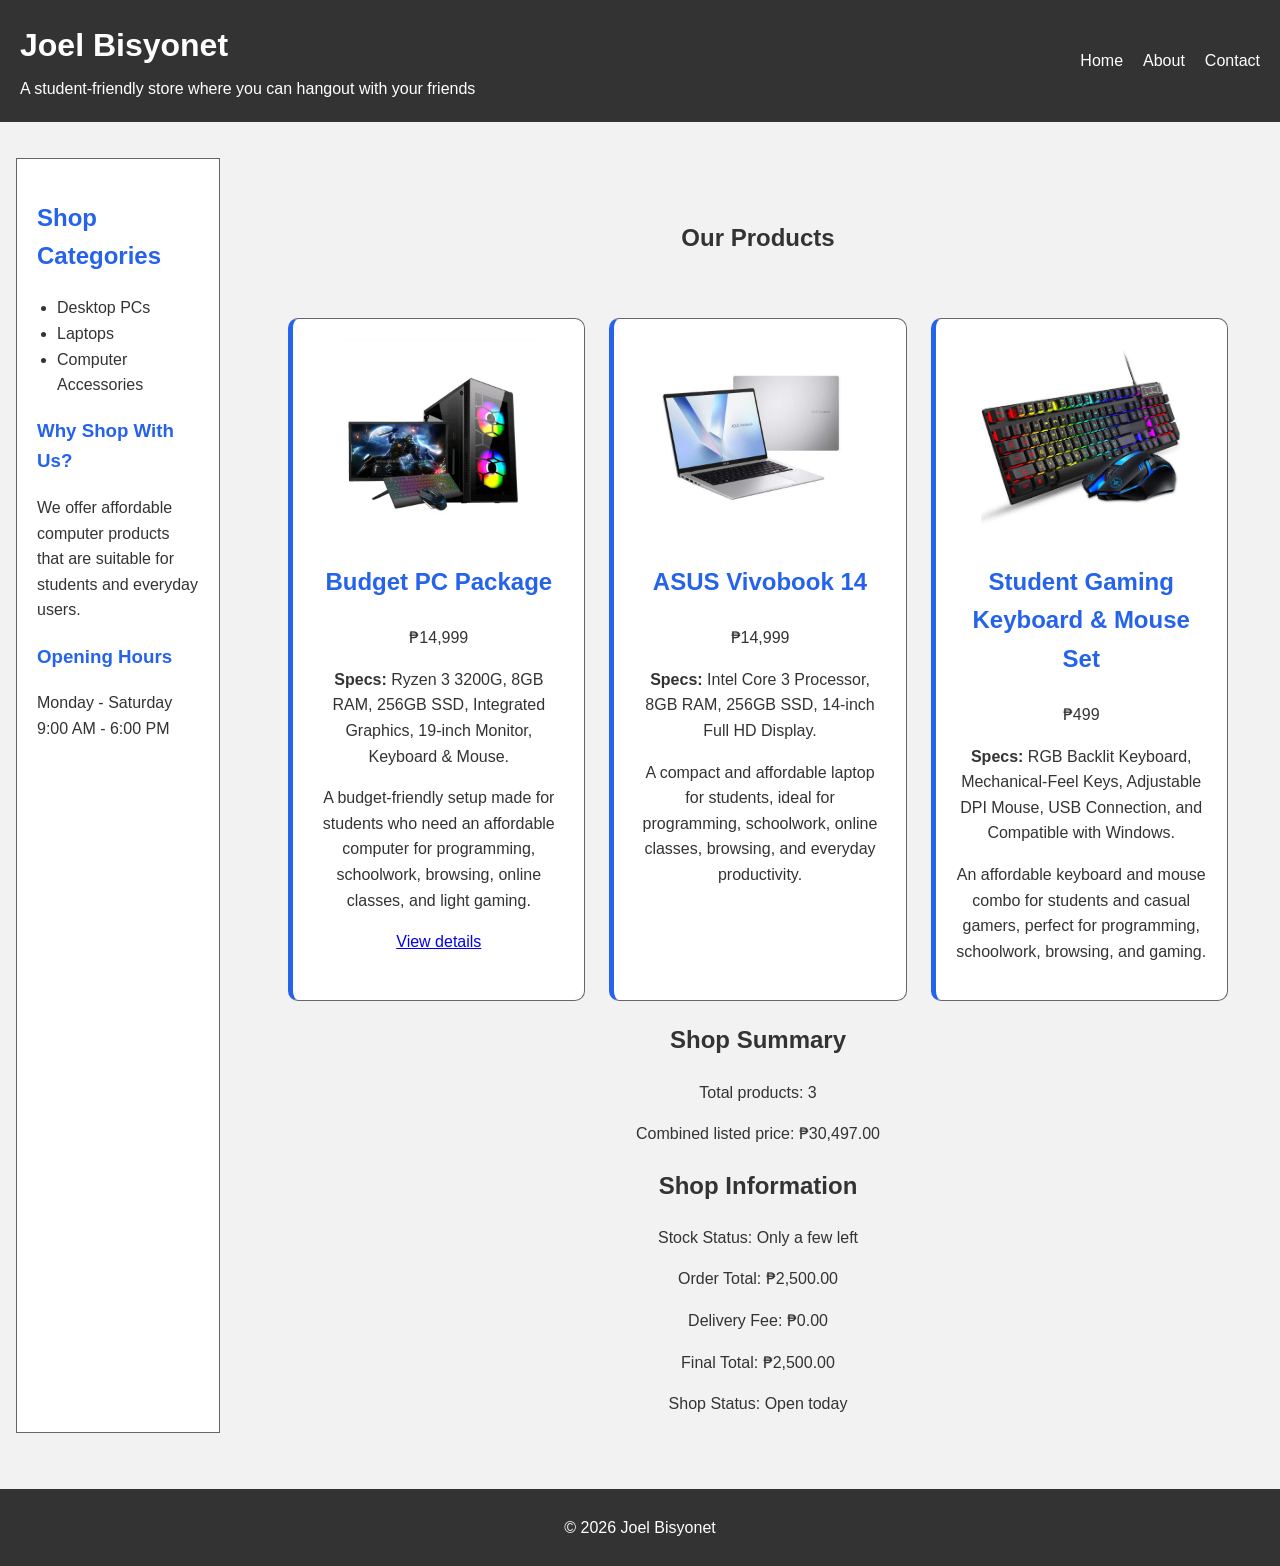
<file: index.html>
<!doctype html>
<html>
  <head>
    <meta name="viewport" content="width=device-width, initial-scale=1.0">
    <title>Joel Bisyonet</title>
    <link rel="stylesheet" href="style.css" />
  </head>

  <body>
    <div class="page">

      <header class="site-header">
        <div class="header-info">
          <h1 id="shop-name">Joel Bisyonet</h1>
          <p>A student-friendly store where you can hangout with your friends</p>
        </div>

        <nav>
          <ul>
            <li><a href="index.html">Home</a></li>
            <li><a href="about.html">About</a></li>
            <li><a href="contact.html">Contact</a></li>
          </ul>
        </nav>
      </header>

      <aside>
        <h2>Shop Categories</h2>

        <ul>
          <li>Desktop PCs</li>
          <li>Laptops</li>
          <li>Computer Accessories</li>
        </ul>

        <h3>Why Shop With Us?</h3>
        <p>
          We offer affordable computer products that are suitable for students
          and everyday users.
        </p>

        <h3>Opening Hours</h3>
        <p>
          Monday - Saturday<br>
          9:00 AM - 6:00 PM
        </p>
      </aside>

      <main>
        <section class="hero">
          <h2>Our Products</h2>
        </section>

        <section class="product-grid">

          <article class="product-card" data-price="14999">
            <img src="pc.jpeg" alt="Budget PC Package">

            <h3>Budget PC Package</h3>
            <p>₱14,999</p>

            <p>
              <strong>Specs:</strong> Ryzen 3 3200G, 8GB RAM, 256GB SSD,
              Integrated Graphics, 19-inch Monitor, Keyboard & Mouse.
            </p>

            <p>
              A budget-friendly setup made for students who need an affordable
              computer for programming, schoolwork, browsing, online classes,
              and light gaming.
            </p>

            <a href="product/budget-pc.html">View details</a>
          </article>

          <article class="product-card" data-price="14999">
            <img src="vivobook.jpg" alt="ASUS Vivobook 14">

            <h3>ASUS Vivobook 14</h3>
            <p>₱14,999</p>

            <p>
              <strong>Specs:</strong> Intel Core 3 Processor, 8GB RAM, 256GB SSD,
              14-inch Full HD Display.
            </p>

            <p>
              A compact and affordable laptop for students, ideal for programming,
              schoolwork, online classes, browsing, and everyday productivity.
            </p>
          </article>

          <article class="product-card" data-price="499">
            <img src="kbm.jpg" alt="Keyboard and Mouse Set">

            <h3>Student Gaming Keyboard & Mouse Set</h3>
            <p>₱499</p>

            <p>
              <strong>Specs:</strong> RGB Backlit Keyboard, Mechanical-Feel Keys,
              Adjustable DPI Mouse, USB Connection, and Compatible with Windows.
            </p>

            <p>
              An affordable keyboard and mouse combo for students and casual gamers,
              perfect for programming, schoolwork, browsing, and gaming.
            </p>
          </article>

        </section>

        <section class="shop-summary">
          <h2>Shop Summary</h2>
          <p>Total products: <span id="product-count">0</span></p>
          <p>Combined listed price: <span id="product-total">₱0.00</span></p>
        </section>

        <!-- Activity 8.2: Shop Decisions -->
        <section class="shop-summary">
          <h2>Shop Information</h2>

          <p>
            Stock Status:
            <span id="stock-status">Checking stock...</span>
          </p>

          <p>
            Order Total:
            <span id="order-total">₱0.00</span>
          </p>

          <p>
            Delivery Fee:
            <span id="delivery-fee">₱0.00</span>
          </p>

          <p>
            Final Total:
            <span id="final-total">₱0.00</span>
          </p>

          <p>
            Shop Status:
            <span id="shop-status">Checking status...</span>
          </p>
        </section>

      </main>

      <footer>
        <p id="copyright">&copy; 2026 Joel Bisyonet</p>
      </footer>

    </div>

    <script src="script.js"></script>
  </body>
</html>
</file>
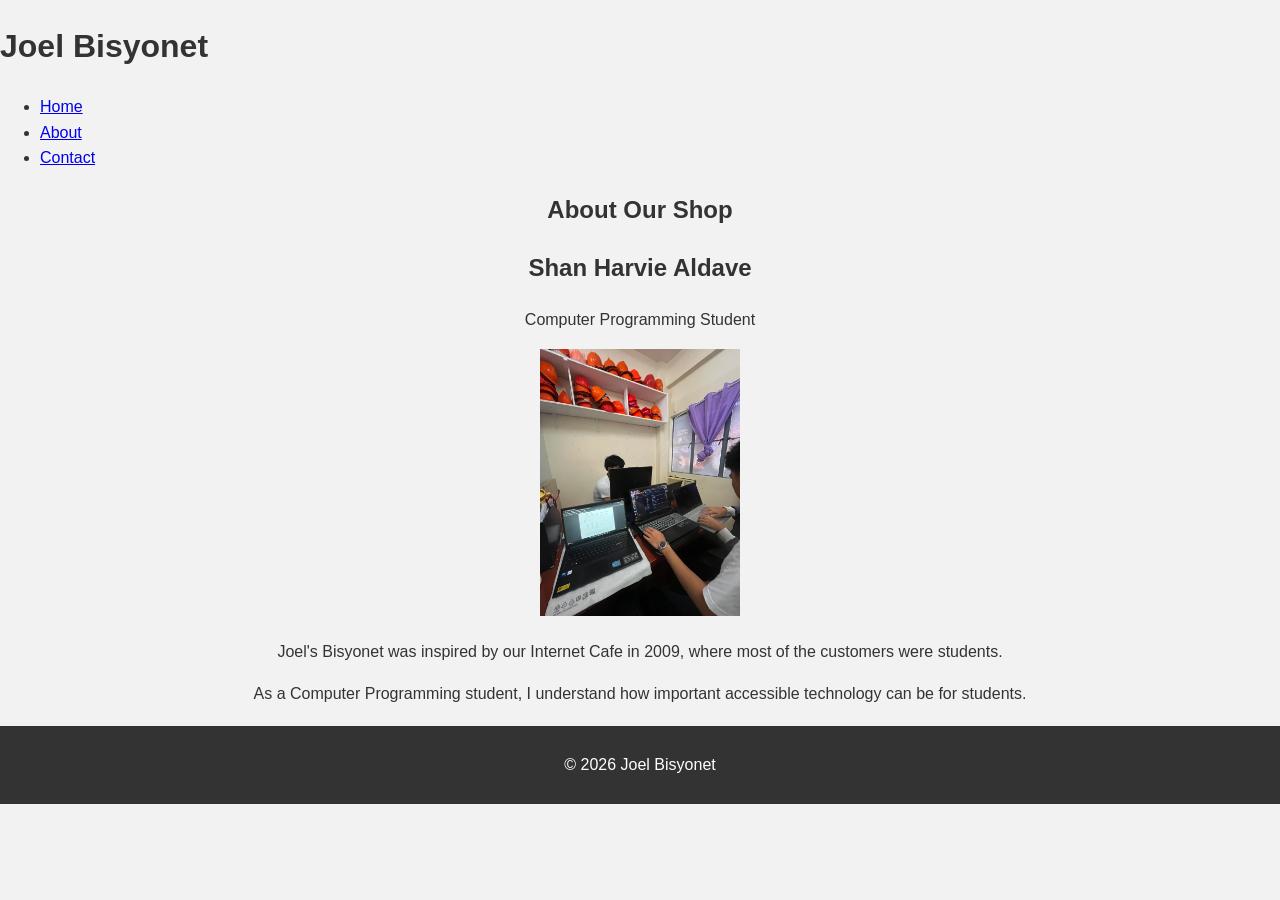
<file: about.html>
<!DOCTYPE html>
<html>
<head>
  <title>About - Joel Bisyonet</title>
  <link rel="stylesheet" href="style.css">
</head>

<body>

<header>
  <h1>Joel Bisyonet</h1>

  <nav>
    <ul>
      <li><a href="index.html">Home</a></li>
      <li><a href="about.html">About</a></li>
      <li><a href="contact.html">Contact</a></li>
    </ul>
  </nav>
</header>

<main>
  <h2>About Our Shop</h2>

  <section>
    <h2>Shan Harvie Aldave</h2>
    <p>Computer Programming Student</p>

    <img src="comp.jpg" alt="Photo of Bisyonet"
         style="width: 200px; height: auto;">

    <p>
      Joel's Bisyonet was inspired by our Internet Cafe in 2009,
      where most of the customers were students.
    </p>

    <p>
      As a Computer Programming student, I understand how important
      accessible technology can be for students.
    </p>
  </section>
</main>

<footer>
  <p>&copy; 2026 Joel Bisyonet</p>
</footer>

<script src="script.js"></script>
</body>
</html>
</file>
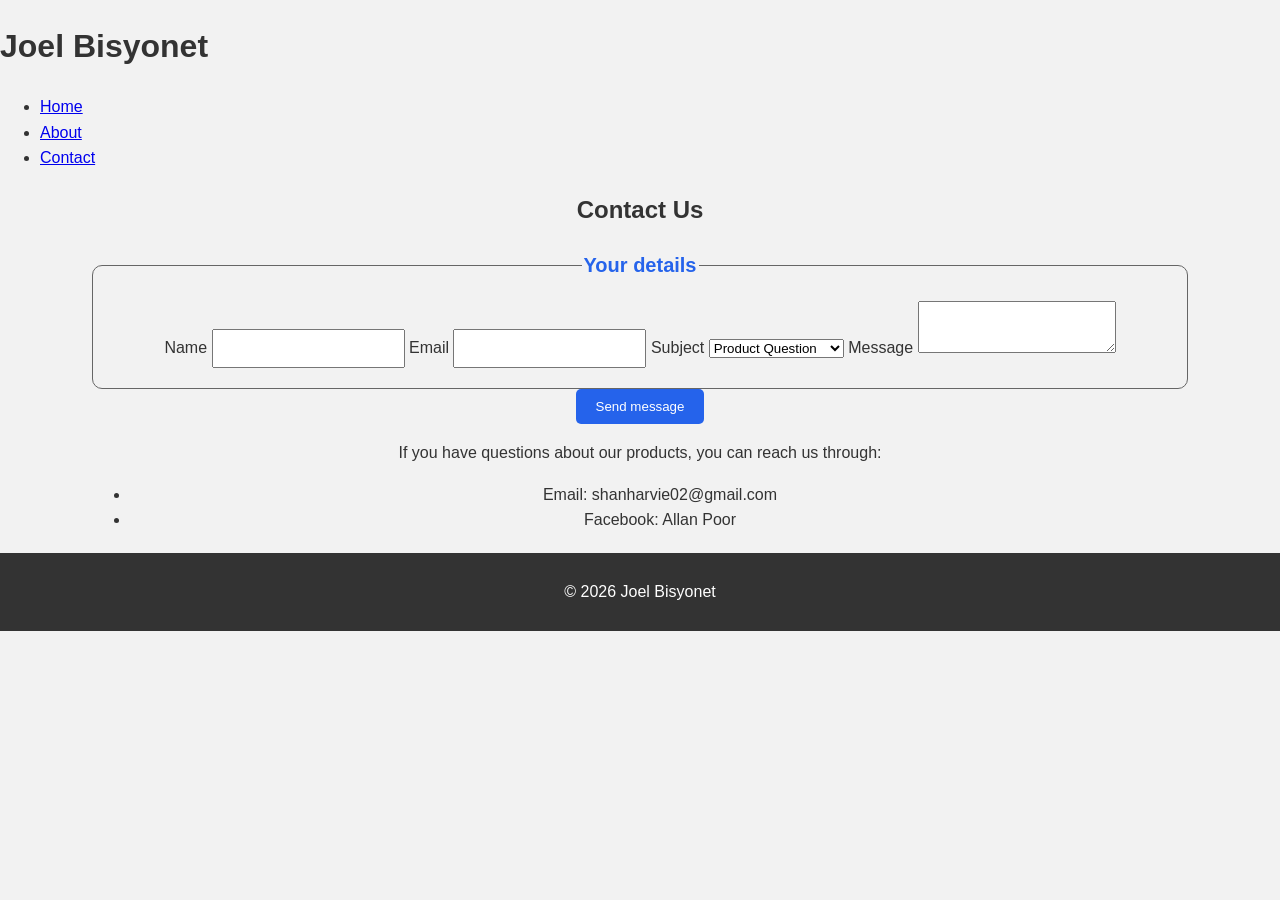
<file: contact.html>
<!doctype html>
<html>
<head>
  <title>Contact - Joel Bisyonet</title>
  <link rel="stylesheet" href="style.css">
</head>

<body>
  <header>
    <h1>Joel Bisyonet</h1>

    <nav>
      <ul>
        <li><a href="index.html">Home</a></li>
        <li><a href="about.html">About</a></li>
        <li><a href="contact.html">Contact</a></li>
      </ul>
    </nav>
  </header>

  <main>
    <h2>Contact Us</h2>

    <form>
      <fieldset>
        <legend>Your details</legend>

        <label for="name">Name</label>
        <input type="text" id="name" name="name" required>

        <label for="email">Email</label>
        <input type="email" id="email" name="email" required>

        <label for="subject">Subject</label>
        <select id="subject" name="subject">
          <option value="product-question">Product Question</option>
          <option value="order-status">Order Status</option>
          <option value="product-availability">Product Availability</option>
          <option value="other">Something Else</option>
        </select>

        <label for="message">Message</label>
        <textarea id="message" name="message" required></textarea>
      </fieldset>

      <button type="submit">Send message</button>
    </form>

    <p>If you have questions about our products, you can reach us through:</p>

    <ul>
      <li>Email: shanharvie02@gmail.com</li>
      <li>Facebook: Allan Poor</li>
    </ul>
  </main>

  <footer>
    <p>&copy; 2026 Joel Bisyonet</p>
  </footer>

  <script src="script.js"></script>
</body>
</html>
</file>
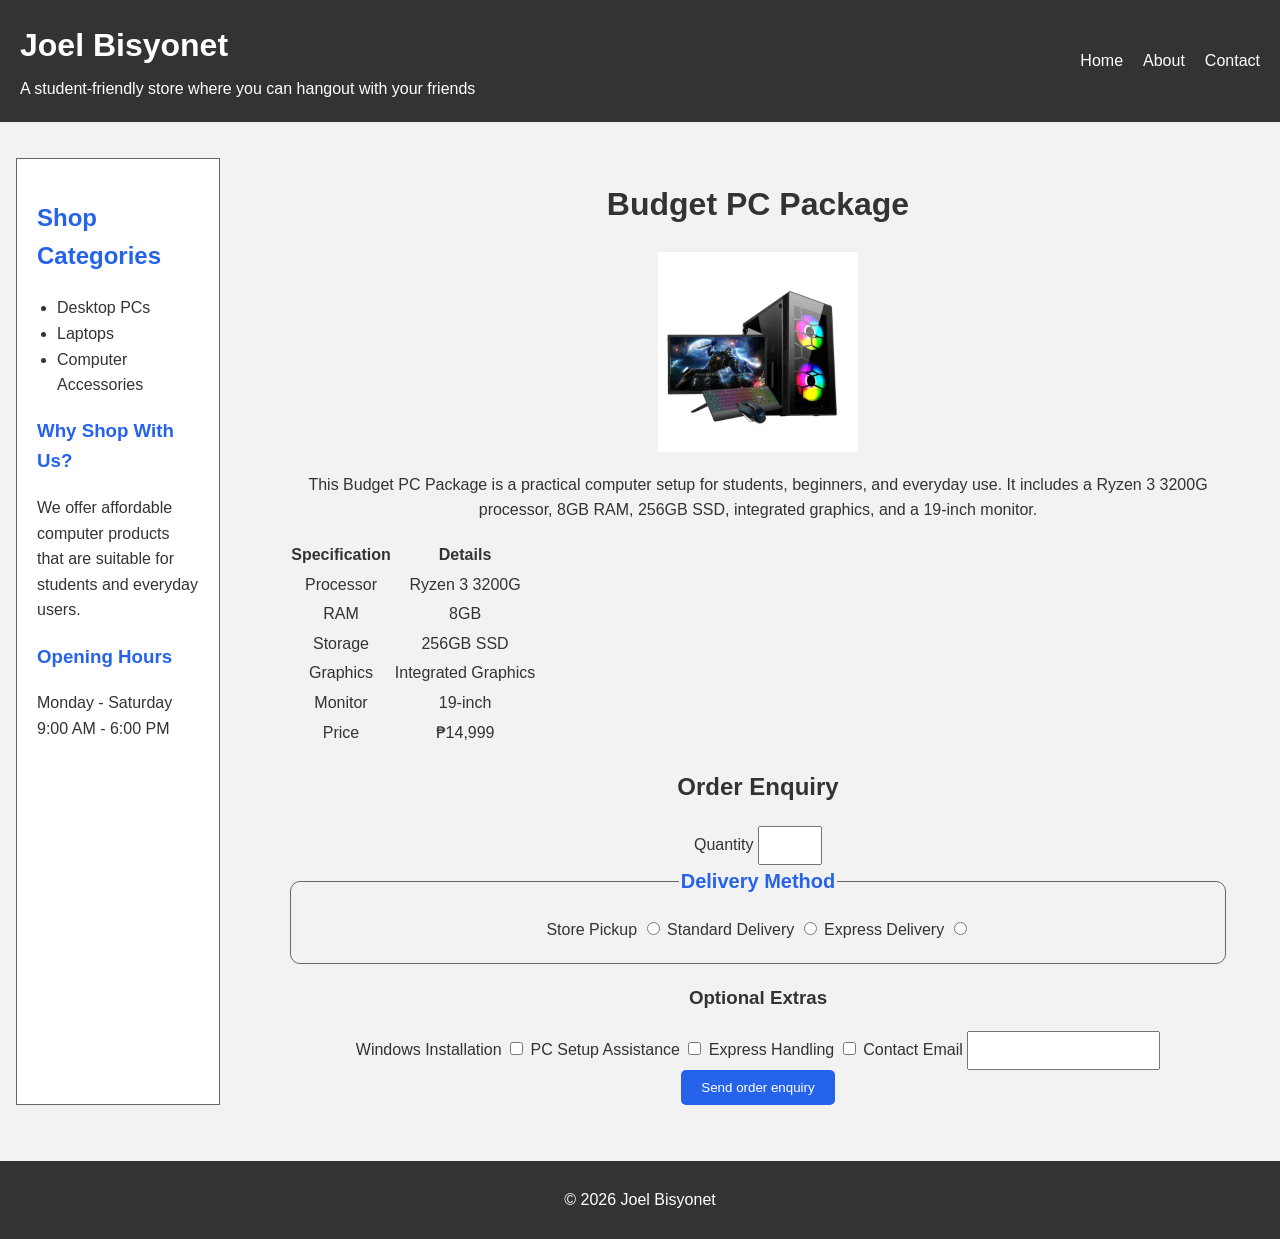
<file: product/budget-pc.html>
<!doctype html>
<html>
  <head>
    <meta name="viewport" content="width=device-width, initial-scale=1.0">
    <title>Budget PC Package</title>
    <link rel="stylesheet" href="../style.css">
  </head>

  <body>
    <div class="page">

      <header class="site-header">
        <div class="header-info">
          <h1>Joel Bisyonet</h1>
          <p>A student-friendly store where you can hangout with your friends</p>
        </div>

        <nav>
          <ul>
            <li><a href="../index.html">Home</a></li>
            <li><a href="../about.html">About</a></li>
            <li><a href="../contact.html">Contact</a></li>
          </ul>
        </nav>
      </header>

      <aside>
        <h2>Shop Categories</h2>

        <ul>
          <li>Desktop PCs</li>
          <li>Laptops</li>
          <li>Computer Accessories</li>
        </ul>

        <h3>Why Shop With Us?</h3>
        <p>
          We offer affordable computer products that are suitable for students
          and everyday users.
        </p>

        <h3>Opening Hours</h3>
        <p>
          Monday - Saturday<br>
          9:00 AM - 6:00 PM
        </p>
      </aside>

      <main>

        <h1>Budget PC Package</h1>

        <img class="product-detail-image" src="../pc.jpeg" alt="Budget PC Package">

        <p>
          This Budget PC Package is a practical computer setup for students,
          beginners, and everyday use. It includes a Ryzen 3 3200G processor,
          8GB RAM, 256GB SSD, integrated graphics, and a 19-inch monitor.
        </p>

        <table>
          <tr>
            <th>Specification</th>
            <th>Details</th>
          </tr>
          <tr>
            <td>Processor</td>
            <td>Ryzen 3 3200G</td>
          </tr>
          <tr>
            <td>RAM</td>
            <td>8GB</td>
          </tr>
          <tr>
            <td>Storage</td>
            <td>256GB SSD</td>
          </tr>
          <tr>
            <td>Graphics</td>
            <td>Integrated Graphics</td>
          </tr>
          <tr>
            <td>Monitor</td>
            <td>19-inch</td>
          </tr>
          <tr>
            <td>Price</td>
            <td>₱14,999</td>
          </tr>
        </table>

        <h2>Order Enquiry</h2>

        <form>

          <label for="quantity">Quantity</label>
          <input
            type="number"
            id="quantity"
            name="quantity"
            min="1"
            max="20"
          >

          <fieldset>
            <legend>Delivery Method</legend>

            <label for="pickup">Store Pickup</label>
            <input
              type="radio"
              id="pickup"
              name="delivery"
              value="pickup"
            >

            <label for="standard">Standard Delivery</label>
            <input
              type="radio"
              id="standard"
              name="delivery"
              value="standard"
            >

            <label for="express">Express Delivery</label>
            <input
              type="radio"
              id="express"
              name="delivery"
              value="express"
            >
          </fieldset>

          <h3>Optional Extras</h3>

          <label for="windows">Windows Installation</label>
          <input
            type="checkbox"
            id="windows"
            name="extras"
            value="windows"
          >

          <label for="setup">PC Setup Assistance</label>
          <input
            type="checkbox"
            id="setup"
            name="extras"
            value="setup"
          >

          <label for="express-handling">Express Handling</label>
          <input
            type="checkbox"
            id="express-handling"
            name="extras"
            value="express-handling"
          >

          <label for="contact-email">Contact Email</label>
          <input
            type="email"
            id="contact-email"
            name="contact-email"
            required
          >

          <button type="submit">Send order enquiry</button>

        </form>

      </main>

      <footer>
        <p>&copy; 2026 Joel Bisyonet</p>
      </footer>

    </div>
  </body>
</html>
</file>
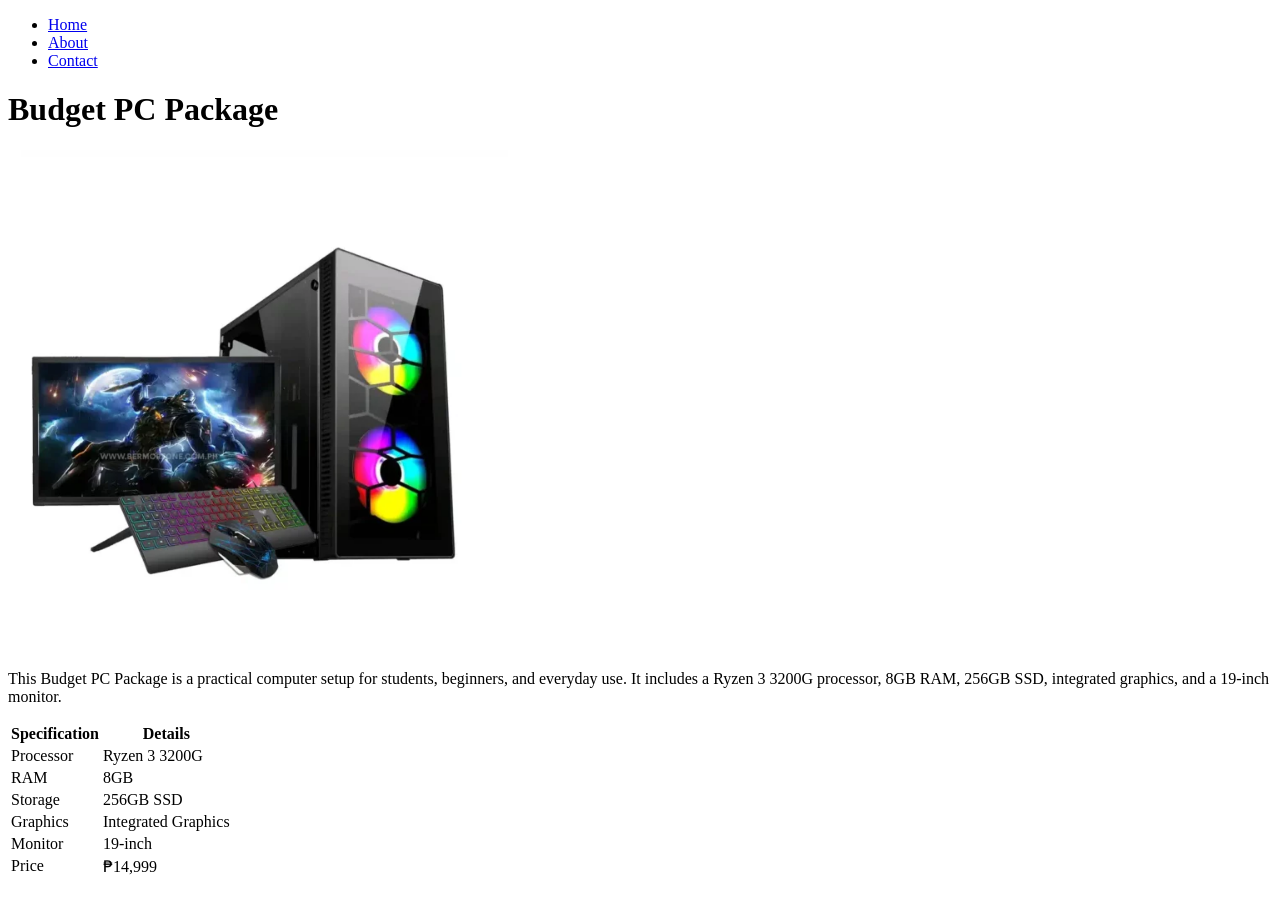
<file: product/pc-details.html>
<!doctype html>
<html>
  <head>
    <title>Budget PC Package</title>
  </head>

  <body>
    <nav>
      <ul>
        <li><a href="../index.html">Home</a></li>
        <li><a href="../about.html">About</a></li>
        <li><a href="../contact.html">Contact</a></li>
      </ul>
    </nav>

    <h1>Budget PC Package</h1>

   <img src="../pc.jpeg" alt="Budget PC Package" width="500">

    <p>
      This Budget PC Package is a practical computer setup for students,
      beginners, and everyday use. It includes a Ryzen 3 3200G processor, 8GB
      RAM, 256GB SSD, integrated graphics, and a 19-inch monitor.
    </p>

    <table>
      <tr>
        <th>Specification</th>
        <th>Details</th>
      </tr>
      <tr>
        <td>Processor</td>
        <td>Ryzen 3 3200G</td>
      </tr>
      <tr>
        <td>RAM</td>
        <td>8GB</td>
      </tr>
      <tr>
        <td>Storage</td>
        <td>256GB SSD</td>
      </tr>
      <tr>
        <td>Graphics</td>
        <td>Integrated Graphics</td>
      </tr>
      <tr>
        <td>Monitor</td>
        <td>19-inch</td>
      </tr>
      <tr>
        <td>Price</td>
        <td>₱14,999</td>
      </tr>
    </table>
  </body>
</html>
</file>
<file: style.css>
/* Variables */

:root {
  --brand-color: #2563eb;
  --dark-ink: #333;
  --muted-grey: #666;
  --light-background: #f2f2f2;
}

/* Base Styles */

* {
  box-sizing: border-box;
}

body {
  font-family: Arial, sans-serif;
  margin: 0;
  background-color: var(--light-background);
  color: var(--dark-ink);
  line-height: 1.6;
}

/* Page Grid - Mobile First */

.page {
  display: grid;
  grid-template-columns: 1fr;
  grid-template-areas:
    "masthead"
    "main"
    "side"
    "foot";
  gap: 16px;
  min-height: 100vh;
}

/* Header */

.site-header {
  grid-area: masthead;
  background-color: var(--dark-ink);
  color: white;
  padding: 20px;
  display: flex;
  flex-direction: column;
  gap: 15px;
  align-items: center;
  text-align: center;
}

.header-info h1 {
  margin: 0;
}

.header-info p {
  margin: 5px 0 0;
}

.site-header nav ul {
  display: flex;
  flex-wrap: wrap;
  justify-content: center;
  gap: 20px;
  list-style: none;
  padding: 0;
  margin: 0;
}

.site-header nav a {
  color: white;
  text-decoration: none;
}

.site-header nav a:hover {
  color: var(--brand-color);
}

/* Sidebar */

aside {
  grid-area: side;
  background-color: white;
  padding: 20px;
  border: 1px solid var(--muted-grey);
  margin: 0 16px;
}

aside h2,
aside h3 {
  color: var(--brand-color);
}

aside ul {
  padding-left: 20px;
}

/* Main */

main {
  grid-area: main;
  width: 100%;
  max-width: 1100px;
  margin: 20px auto;
  padding: 0 16px;
  text-align: center;
}

/* Hero */

.hero {
  min-height: 160px;
  display: flex;
  justify-content: center;
  align-items: center;
}

/* Product Grid - Flexbox */

.product-grid {
  display: flex;
  flex-wrap: wrap;
  gap: 24px;
}

/* Product Cards */

.product-card {
  flex: 1 1 240px;
  min-width: 0;
  background-color: white;
  border-radius: 10px;
  padding: 20px;
  border-left: 5px solid var(--brand-color);
  text-align: center;
}

.product-card img {
  display: block;
  width: 200px;
  max-width: 100%;
  height: auto;
  margin: 0 auto 20px;
}

.product-card h3 {
  font-size: 24px;
  color: var(--brand-color);
}

/* Components */

article {
  border: 1px solid var(--muted-grey);
}

/* Contact Form */

fieldset {
  padding: 20px;
  border-radius: 10px;
  border: 1px solid var(--muted-grey);
}

legend {
  color: var(--brand-color);
  font-size: 20px;
  font-weight: bold;
}

input,
textarea {
  padding: 10px;
  max-width: 100%;
}

input:focus,
textarea:focus {
  outline: 3px solid var(--brand-color);
  outline-offset: 2px;
}

button[type="submit"] {
  background-color: var(--brand-color);
  color: white;
  padding: 10px 20px;
  border: none;
  border-radius: 5px;
  cursor: pointer;
}

/* Footer */

footer {
  grid-area: foot;
  background-color: var(--dark-ink);
  color: white;
  text-align: center;
  padding: 10px;
  margin-top: 20px;
}

/* Tablet and Up */

@media (min-width: 700px) {
  .page {
    grid-template-columns: 220px 1fr;
    grid-template-areas:
      "masthead masthead"
      "side main"
      "foot foot";
  }

  .site-header {
    flex-direction: row;
    justify-content: space-between;
    align-items: center;
    text-align: left;
  }

  .site-header nav ul {
    justify-content: flex-end;
  }

  aside {
    margin: 20px 0 20px 16px;
  }

  main {
    width: 90%;
    padding: 0;
  }

  .product-detail-image {
  display: block;
  width: 200px;
  max-width: 100%;
  height: auto;
  margin: 0 auto 20px;
}
}
</file>
